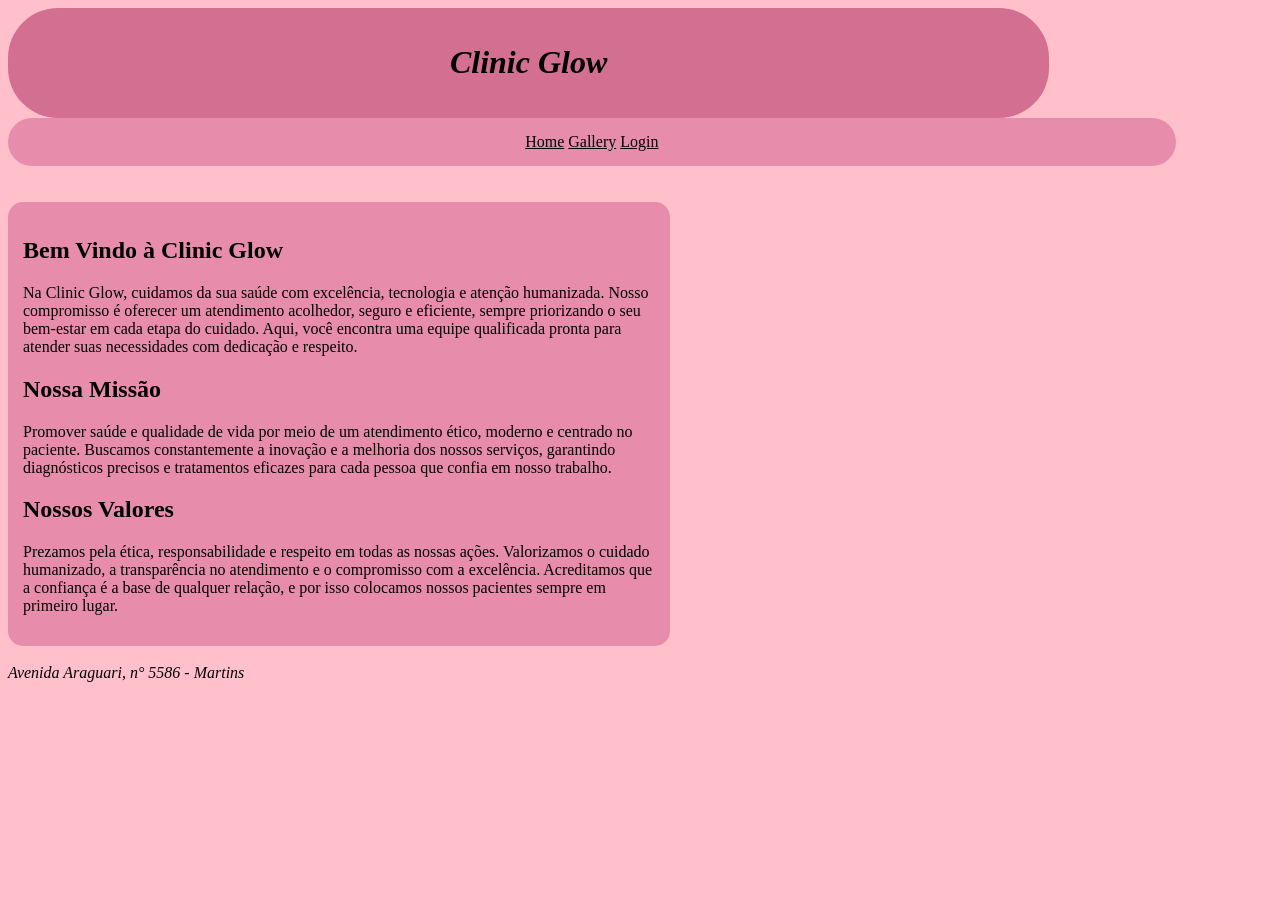
<file: css/index.html>
<!DOCTYPE html>
<html lang="pt-br">
<head>
    <meta charset="UTF-8">
    <meta name="viewport" content="width=device-width, initial-scale=1.0">
    <link rel="stylesheet" href="style.css">
    <title>Clínic Glow</title>
</head>
    <body>
        <header>
            <address>
                <b>
                    <h1>Clinic Glow</h1>
                </b>
            </address>
        </header>
    <nav>
        <a href="index.html">Home</a>
        <a href="galeria.html">Gallery</a>  
        <a href="cadastro.html">Login</a>
    </nav>
<br>
<br>
        <main>
            <h2>Bem Vindo à Clinic Glow</h2>
                <p>
                    Na Clinic Glow, cuidamos da sua saúde com excelência, tecnologia e atenção humanizada. Nosso compromisso é oferecer um atendimento acolhedor, seguro e eficiente, sempre priorizando o seu bem-estar em cada etapa do cuidado. Aqui, você encontra uma equipe qualificada pronta para atender suas necessidades com dedicação e respeito.
                </p>

            <h2>Nossa Missão</h2>
                <p>
                    Promover saúde e qualidade de vida por meio de um atendimento ético, moderno e centrado no paciente. Buscamos constantemente a inovação e a melhoria dos nossos serviços, garantindo diagnósticos precisos e tratamentos eficazes para cada pessoa que confia em nosso trabalho.
                </p>

            <h2>Nossos Valores</h2>
                <p>
                    Prezamos pela ética, responsabilidade e respeito em todas as nossas ações. Valorizamos o cuidado humanizado, a transparência no atendimento e o compromisso com a excelência. Acreditamos que a confiança é a base de qualquer relação, e por isso colocamos nossos pacientes sempre em primeiro lugar.
                </p>

            </main>
<br>
            <footer>
                <address>
                    Avenida Araguari, n° 5586 - Martins
                </address>
            </footer>
    </body>
</html>
</file>
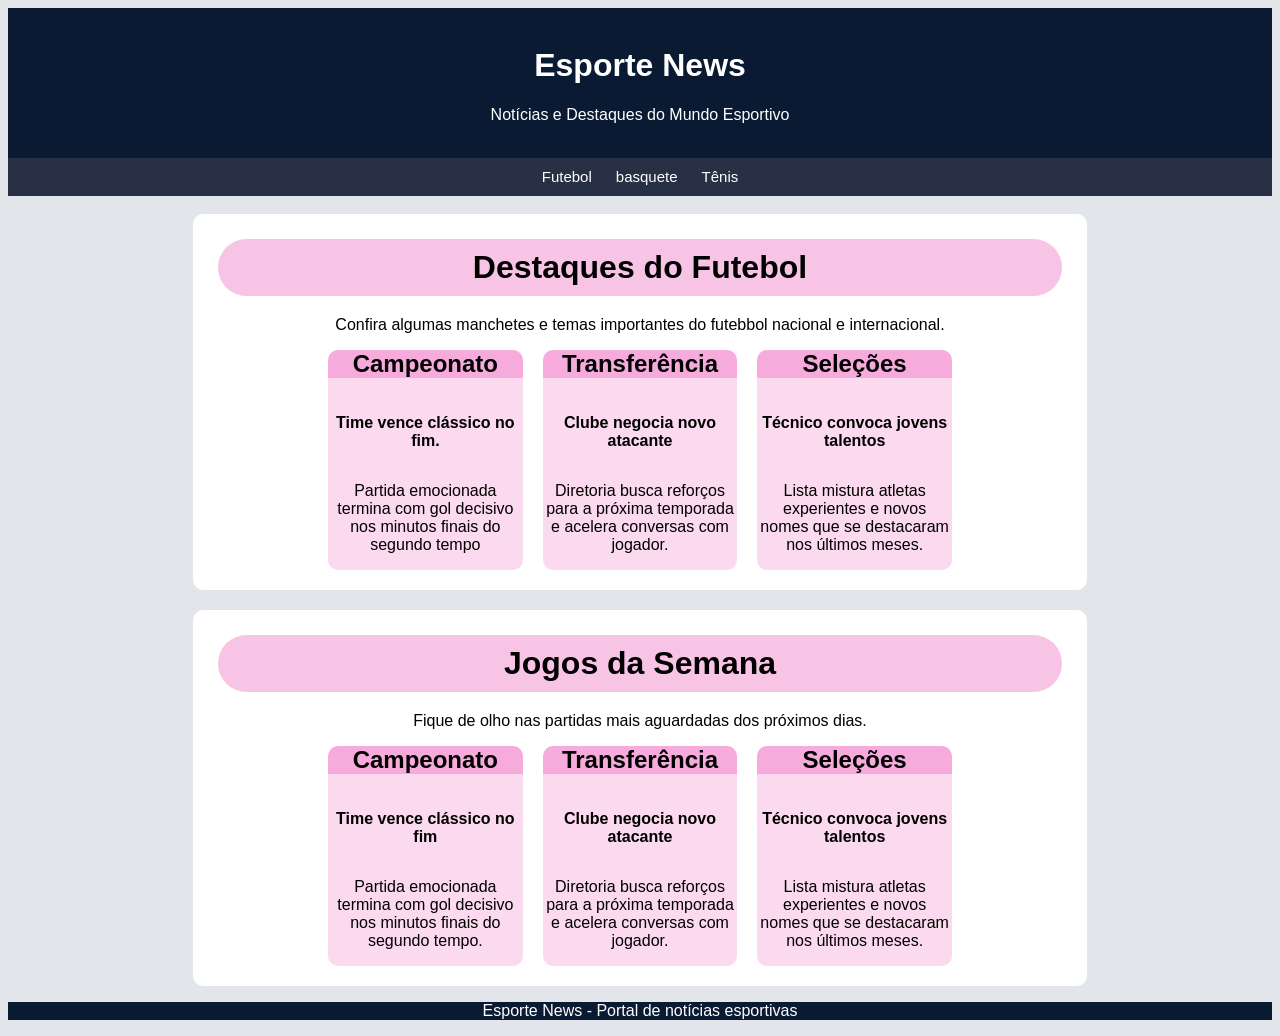
<file: css_div_dentro_de_div/index.html>
<!DOCTYPE html>
<html lang="en">
<head>
    <meta charset="UTF-8">
    <meta name="viewport" content="width=device-width, initial-scale=1.0">
    <link rel="stylesheet" href="style.css">
    <title>Document</title>
</head>
    <body>
        <header>
            <br>
                <h1>Esporte News</h1>
                <p>Notícias e Destaques do Mundo Esportivo</p>
            <br>
        </header>
    
        <nav>
            <li><a href="futebol.html">Futebol</a></li> 
            <li><a href="basquete.html">basquete</a></li>
            <li><a href="tenis.html">Tênis</a></li>
        </nav>
    <br>
        <main>

            <div class="first_box">

                <div class="first_box_title">
                    <h1>Destaques do Futebol</h1>
                    <p>Confira algumas manchetes e temas importantes do futebbol nacional e internacional.</p>
                </div>
                    
                    <div class="all_boxes">

                        <div class="box">
                            <h2>Campeonato</h2>
                            <b><p>Time vence clássico no fim.</p></b>
                            <p>Partida emocionada termina com gol decisivo nos minutos finais do segundo tempo</p>
                        </div>

                        <div class="box">
                            <h2>Transferência</h2>
                            <b><p>Clube negocia novo atacante</p></b>
                            <p>Diretoria busca reforços para a próxima temporada e acelera conversas com jogador.</p>
                        </div>

                        <div class="box">
                            <h2>Seleções</h2>
                            <b><p>Técnico convoca jovens talentos</p></b>
                            <p>Lista mistura atletas experientes e novos nomes que se destacaram nos últimos meses.</p>
                        </div>

                    </div>
                    
                </div>

                    <div class="first_box">

                        <div class="first_box_title">
                            <h1>Jogos da Semana</h1>
                            <p>Fique de olho nas partidas mais aguardadas dos próximos dias.</p>
                        </div>

                        <div class="all_boxes">

                            <div class="box">
                                <h2>Campeonato</h2>
                                <b><p>Time vence clássico no fim</p></b>
                                <p>Partida emocionada termina com gol decisivo nos minutos finais do segundo tempo.</p>
                            </div>


                            <div class="box">
                                <h2>Transferência</h2>
                                <b><p>Clube negocia novo atacante</p></b>
                                <p>Diretoria busca reforços para a próxima temporada e acelera conversas com jogador.</p>
                            </div>


                            <div class="box">
                                <h2>Seleções</h2>
                                <b><p>Técnico convoca jovens talentos </p></b>
                                <p>Lista mistura atletas experientes e novos nomes que se destacaram nos últimos meses.</p>
                            </div>

                        </div>
            
                    </div>

                </main>

            <footer>

                <p>Esporte News - Portal de notícias esportivas</p>

            </footer>
    </body>
</html>
</file>
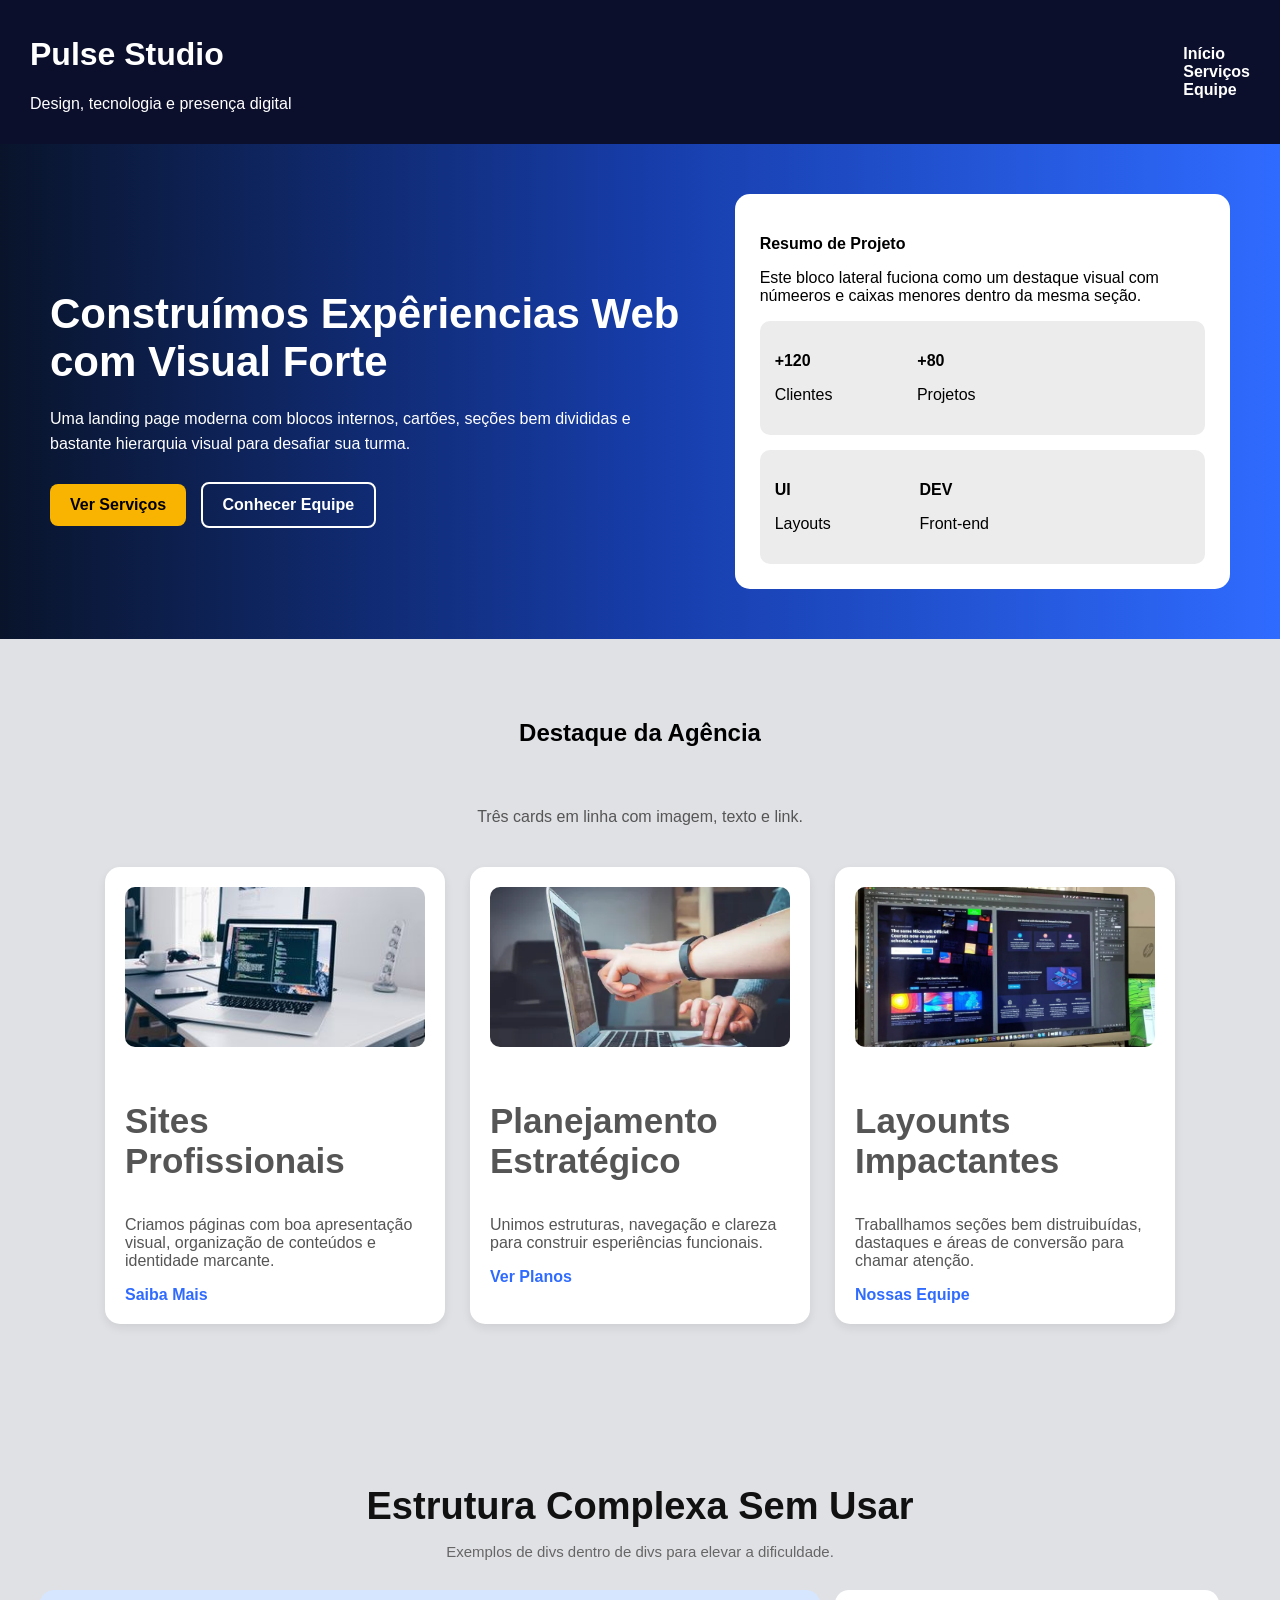
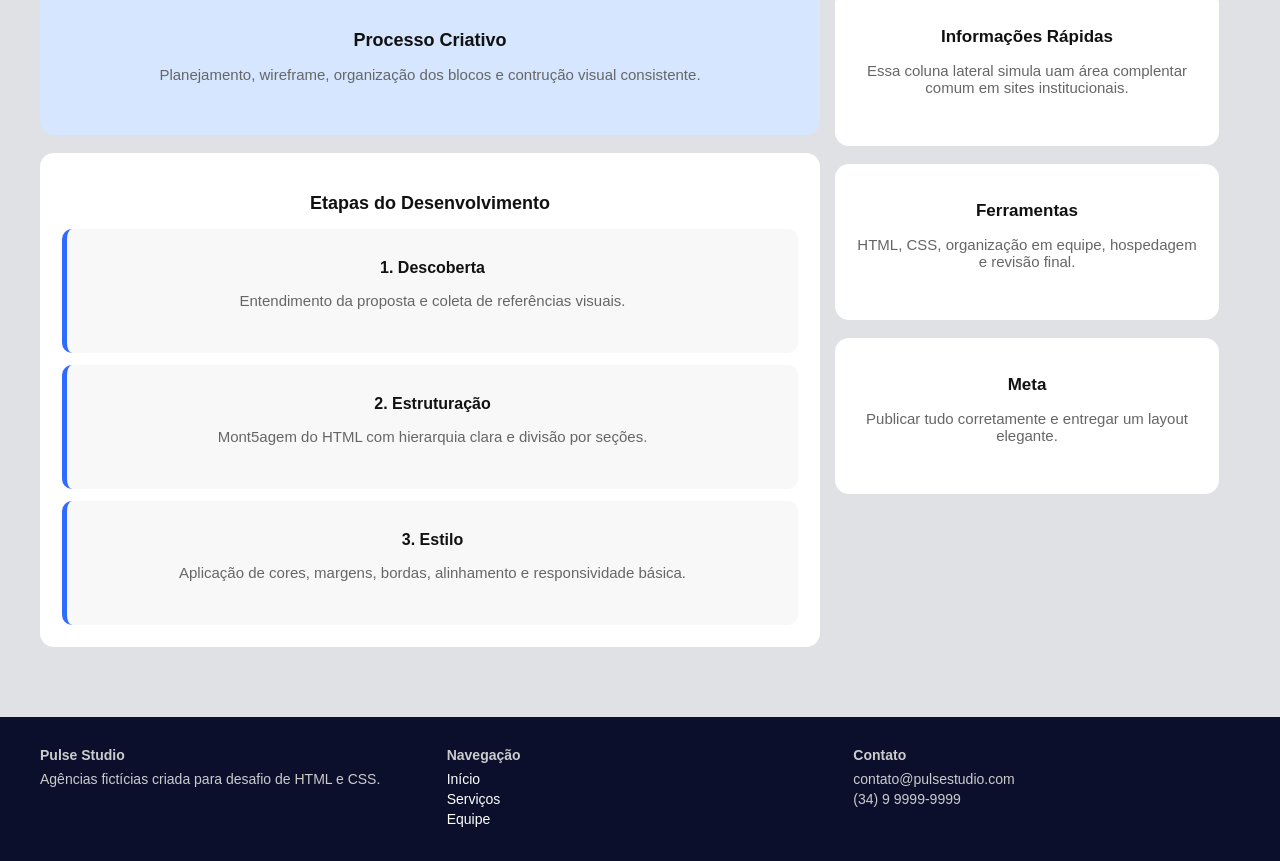
<file: estruturação_de_divs/index.html>
<!DOCTYPE html>

<html lang="pt-br">

<head>

    <meta charset="UTF-8">

    <meta name="viewport" content="width=device-width, initial-scale=1.0">

    <link rel="stylesheet" href="style.css">

    <title>estruturação_de_divs</title>

    

</head>

<body>

    <header>

        <div class="logo">

            <h1>Pulse Studio</h1>

            <p>Design, tecnologia e presença digital</p>

        </div>

            <nav>

                <a href="index.html">Início</a>

                <a href="servicos.html">Serviços</a>

                <a href="equipe.html">Equipe</a>

            </nav>

    </header>

    <main>

        <div class="blue">

            <div class="left_box">

                <h2>Construímos Expêriencias Web com Visual Forte</h2>

                <p>Uma landing page moderna com blocos internos, cartões, seções bem divididas e bastante hierarquia visual para desafiar sua turma.</p>

                <a href="#">Ver Serviços</a>

                <a href="#">Conhecer Equipe</a>

            </div>

            <div class="right_box">

                <b><p>Resumo de Projeto</p></b>

                <p>Este bloco lateral fuciona como um destaque visual com númeeros e caixas menores dentro da mesma seção.</p>

                    <div class="box_1">

                        <b><p>+120&nbsp;&nbsp;&nbsp;&nbsp;&nbsp;&nbsp;&nbsp;&nbsp;&nbsp;&nbsp;&nbsp;&nbsp;&nbsp;&nbsp;&nbsp;&nbsp;&nbsp;&nbsp;&nbsp;&nbsp;&nbsp;&nbsp;&nbsp;&nbsp;+80</p></b>

                        <p>Clientes&nbsp;&nbsp;&nbsp;&nbsp;&nbsp;&nbsp;&nbsp;&nbsp;&nbsp;&nbsp;&nbsp;&nbsp;&nbsp;&nbsp;&nbsp;&nbsp;&nbsp;&nbsp;&nbsp;Projetos</p>

                    </div>

                    <div class="box_1">

                        <b><p>UI&nbsp;&nbsp;&nbsp;&nbsp;&nbsp;&nbsp;&nbsp;&nbsp;&nbsp;&nbsp;&nbsp;&nbsp;&nbsp;&nbsp;&nbsp;&nbsp;&nbsp;&nbsp;&nbsp;&nbsp;&nbsp;&nbsp;&nbsp;&nbsp;&nbsp;&nbsp;&nbsp;&nbsp;&nbsp;DEV</p></b>

                        <p>Layouts&nbsp;&nbsp;&nbsp;&nbsp;&nbsp;&nbsp;&nbsp;&nbsp;&nbsp;&nbsp;&nbsp;&nbsp;&nbsp;&nbsp;&nbsp;&nbsp;&nbsp;&nbsp;&nbsp;&nbsp;Front-end</p>

                    </div>

            </div>

        </div>

        <div class="destaque_1">

            <h2>Destaque da Agência</h2>

            <p>Três cards em linha com imagem, texto e link.</p>

                <div class="box_2">

                    <img src="imagens/imagem_1.jpeg" alt="">

                    <b><p>Sites Profissionais</p></b>

                    <p>Criamos páginas com boa apresentação visual, organização de conteúdos e identidade marcante.</p>

                    <a href="#">Saiba Mais</a>

                </div>


                <div class="box_2">

                    <img src="imagens/imagem_2.webp" alt="">

                    <b><p>Planejamento Estratégico</p></b>

                    <p>Unimos estruturas, navegação e clareza para construir esperiências funcionais.</p>

                    <a href="#">Ver Planos</a>

                </div>
               

                <div class="box_2">

                    <img src="imagens/imagem_3.webp" alt="">

                    <b><p>Layounts Impactantes</p></b>

                    <p>Traballhamos seções bem distruibuídas, dastaques e áreas de conversão para chamar atenção.</p>

                    <a href="#">Nossas Equipe</a>

                </div>

        </div>


        <div class="estrutura">

            <h2>Estrutura Complexa Sem Usar</h2>

            <p>Exemplos de divs dentro de divs para elevar a dificuldade.</p>

                <div class="box_esquerda_e_direita">

                    <div class="box_esquerda">

                        <div class="blue_box">

                            <b><p>Processo Criativo</p></b>

                            <p>Planejamento, wireframe, organização dos blocos e contrução visual consistente.</p>

                        </div>


                        <div class="white_box">

                            <b><p>Etapas do Desenvolvimento</p></b>

                                <div class="box_3">

                                    <b><p>1. Descoberta</p></b>

                                    <p>Entendimento da proposta e coleta de referências visuais.</p>

                                </div> 
                    
                                
                                <div class="box_3">

                                    <b><p>2. Estruturação</p></b>

                                    <p>Mont5agem do HTML com hierarquia clara e divisão por seções.</p>

                                </div>


                                <div class="box_3">

                                    <b><p>3. Estilo</p></b>

                                    <p>Aplicação de cores, margens, bordas, alinhamento e responsividade básica.</p>

                                </div>

                        </div>

                    </div>


                        <div class="box_direita">

                            <div class="box_4">

                                <b><p>Informações Rápidas</p></b>

                                <p>Essa coluna lateral simula uam área complentar comum em sites institucionais.</p>

                            </div>


                            <div class="box_4">

                                <b><p>Ferramentas</p></b>

                                <p>HTML, CSS, organização em equipe, hospedagem e revisão final.</p>

                            </div>


                            <div class="box_4">

                                <b><p>Meta</p></b>

                                <p>Publicar tudo corretamente e entregar um layout elegante.</p>

                        </div>

                </div>

            </div>

        </div>

    </main>

        <footer>

            <div class="final">

                <div>

                    <b><p>Pulse Studio</p></b>

                    <p>Agências fictícias criada para desafio de HTML e CSS.</p>

                </div>

                <div>

                    <b><p>Navegação</p></b>

                    <a href="index.html">Início</a>

                    <a href="servicos.html">Serviços</a>

                    <a href="equipe.html">Equipe</a>

                </div>

                <div>

                    <b><p>Contato</p></b>

                    <p>contato@pulsestudio.com</p>

                    <p>(34) 9 9999-9999</p>

                </div>
            
            </div>

        </footer>

    </body>

</html>
</file>
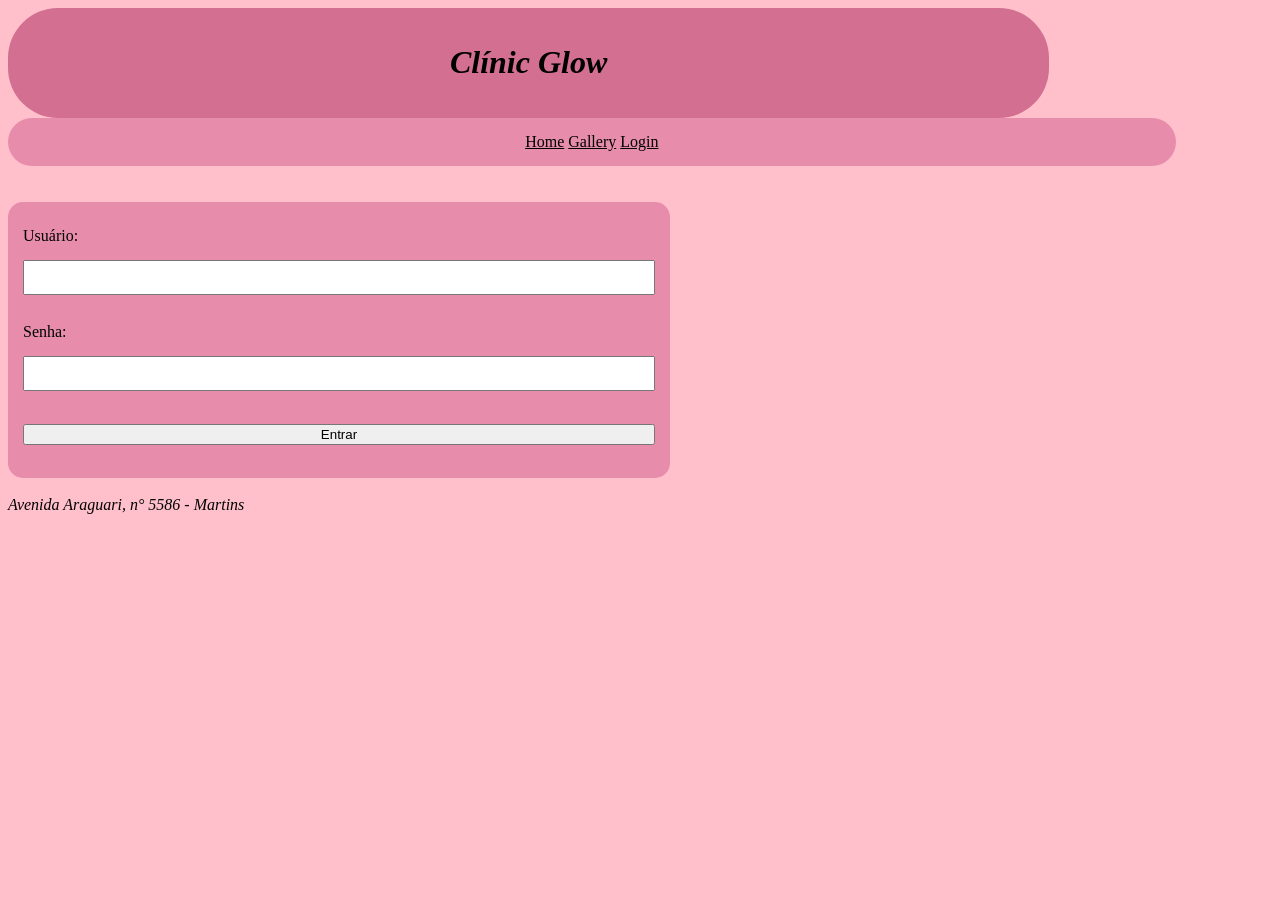
<file: css/cadastro.html>
<!DOCTYPE html>
<html lang="en">
<head>
    <meta charset="UTF-8">
    <meta name="viewport" content="width=device-width, initial-scale=1.0">
    <link rel="stylesheet" href="style.css">
    <title>Clínic Glow</title>
</head>
<body>
    <header>
        <address>
            <b>
                <h1>Clínic Glow</h1>
            </b>
        </address>
        </header>

        <nav>
            <a href="index.html">Home</a>
            <a href="galeria.html">Gallery</a>  
            <a href="cadastro.html">Login</a>
        </nav>
<br>
<br>
    <main>
        <label>Usuário:</label>
            <input type="text" nome="nome">
<br>
        <label>Senha:</label>
            <input type="text" nome="senha">
<br>
        <button type="submit">
            <span class="material-icons">Entrar</span>
        </button>
<br>        
    </main>
<br>
    <footer>
        <address>
            Avenida Araguari, n° 5586 - Martins
        </address>
    </footer>

</body>
</html>
</file>
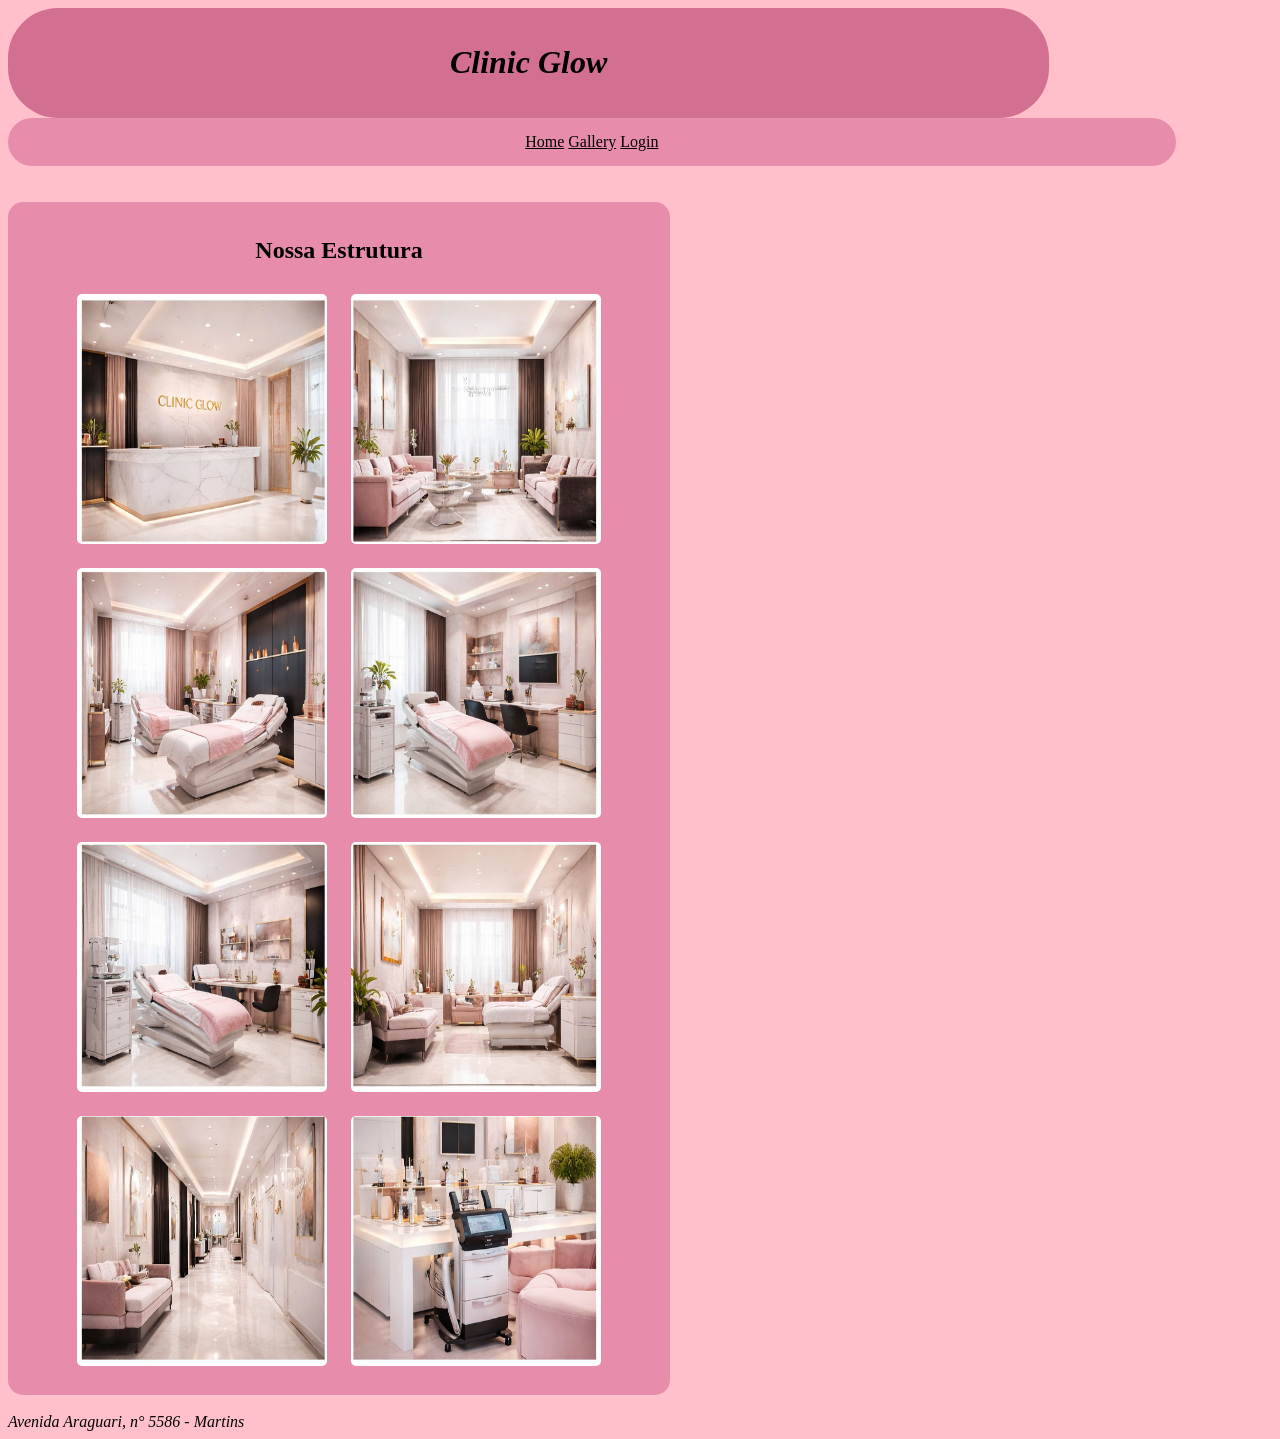
<file: css/galeria.html>
<!DOCTYPE html>
<html lang="en">
<head>
    <meta charset="UTF-8">
    <meta name="viewport" content="width=device-width, initial-scale=1.0">
    <link rel="stylesheet" href="style.css">
    <title>Clínic Glow</title>
<body>
    <header>
        <address>
            <b>
                <h1>Clinic Glow</h1>
            </b>
        </address>
    </header>

        <nav>
            <a href="index.html">Home</a>
            <a href="galeria.html">Gallery</a>  
            <a href="cadastro.html">Login</a>
        </nav>
<br>
<br>
    <main class="main-galeria"> 
        <h2>Nossa Estrutura</h2>
            <img src="imagens/clinic_glow_0_0.png" alt="Estrutura 1">
            <img src="imagens/clinic_glow_0_1.png" alt="Estrutura 2">
            <img src="imagens/clinic_glow_1_0.png" alt="Estrutura 3">
            <img src="imagens/clinic_glow_1_1.png" alt="Estrutura 4">
            <img src="imagens/clinic_glow_2_0.png" alt="Estrutura 5">
            <img src="imagens/clinic_glow_2_1.png" alt="Estrutura 6">
            <img src="imagens/clinic_glow_3_0.png" alt="Estrutura 7">
            <img src="imagens/clinic_glow_3_1.png" alt="Estrutura 8">
    </main>
<br>
    <footer>
        <address>
            Avenida Araguari, n° 5586 - Martins
        </address>
    </footer>

</body>
</html>
</file>
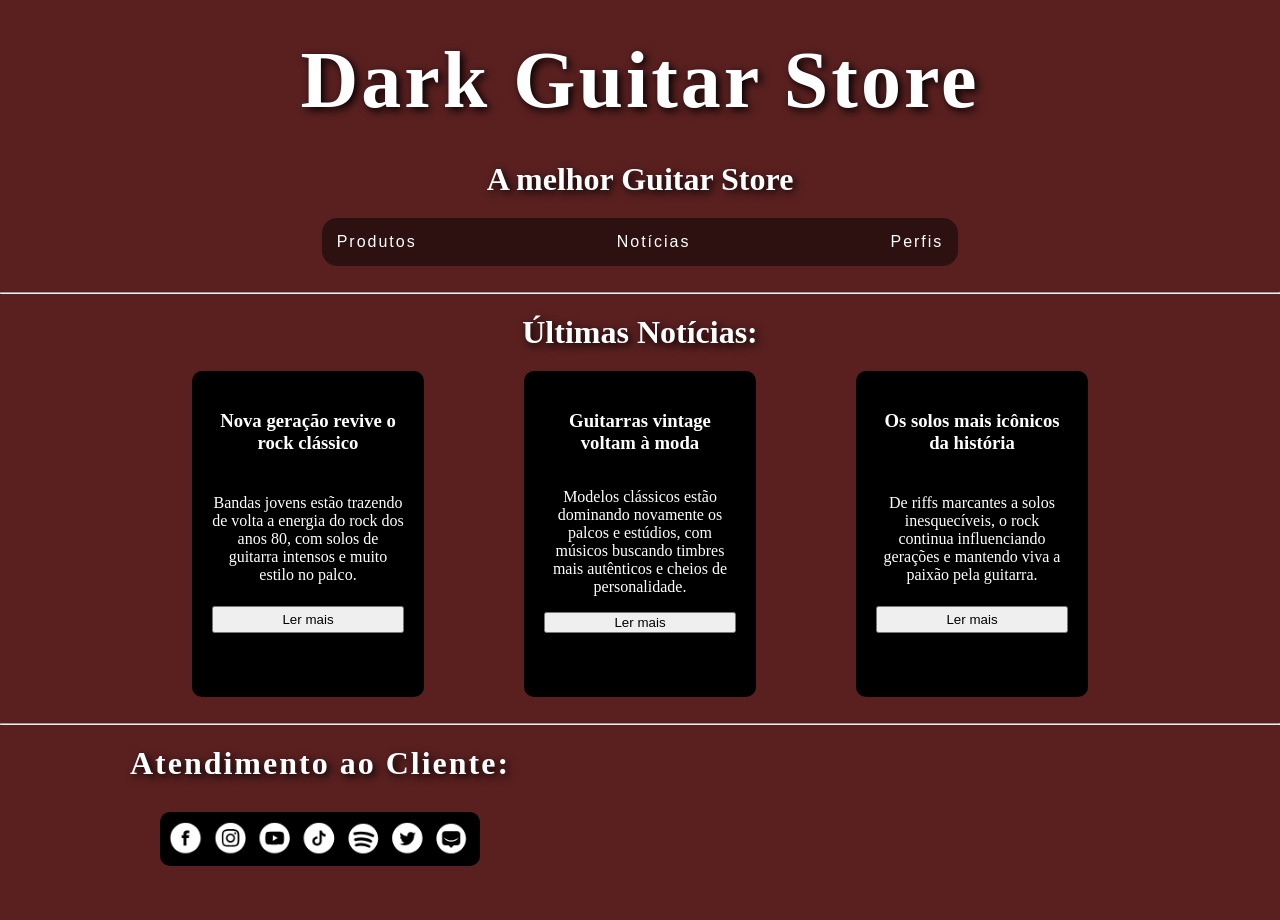
<file: css_divs_e_cards/noticias.html>
<!DOCTYPE html>
<html lang="pt-br">
<head>
    <meta charset="UTF-8">
    <meta name="viewport" content="width=device-width, initial-scale=1.0">
    <link rel="stylesheet" href="style.css">
    <title>css_div_e_cards</title>
</head>
<body>
    <h1>Dark Guitar Store</h1>
        <b><p class="fonte-diferente">A melhor Guitar Store</p></b>
            <nav>
                <a href="index.html">Produtos</a>
                <a href="noticias.html">Notícias</a>
                <a href="perfis.html">Perfis</a>
            </nav>
        <br>
    <hr>

    <b>
        <p class="fonte-diferente">Últimas Notícias:</p>
    </b>

    <main>
            <div class="card">
                <h3>Nova geração revive o rock clássico</h3>
                <p>Bandas jovens estão trazendo de volta a energia do rock dos anos 80, com solos de guitarra intensos e muito estilo no palco.</p>
                <button>Ler mais</button>
            </div>
            <br>

            <div class="card">
                <h3>Guitarras vintage voltam à moda</h3>
                <p>Modelos clássicos estão dominando novamente os palcos e estúdios, com músicos buscando timbres mais autênticos e cheios de personalidade.</p>
                <button>Ler mais</button>
            </div>
            <br>

            <div class="card">
                <h3>Os solos mais icônicos da história</h3>
                <p>De riffs marcantes a solos inesquecíveis, o rock continua influenciando gerações e mantendo viva a paixão pela guitarra.</p>
                <button>Ler mais</button>
            </div>
    </main>
    <br>
        <hr>
            <footer>
                <h2>
                    <b>
                        Atendimento ao Cliente:
                    </b>
                </h2>
            <img src="imagens/Captura de tela 2026-03-18 161147.png">
        </footer>
    </body>
</html>
</file>
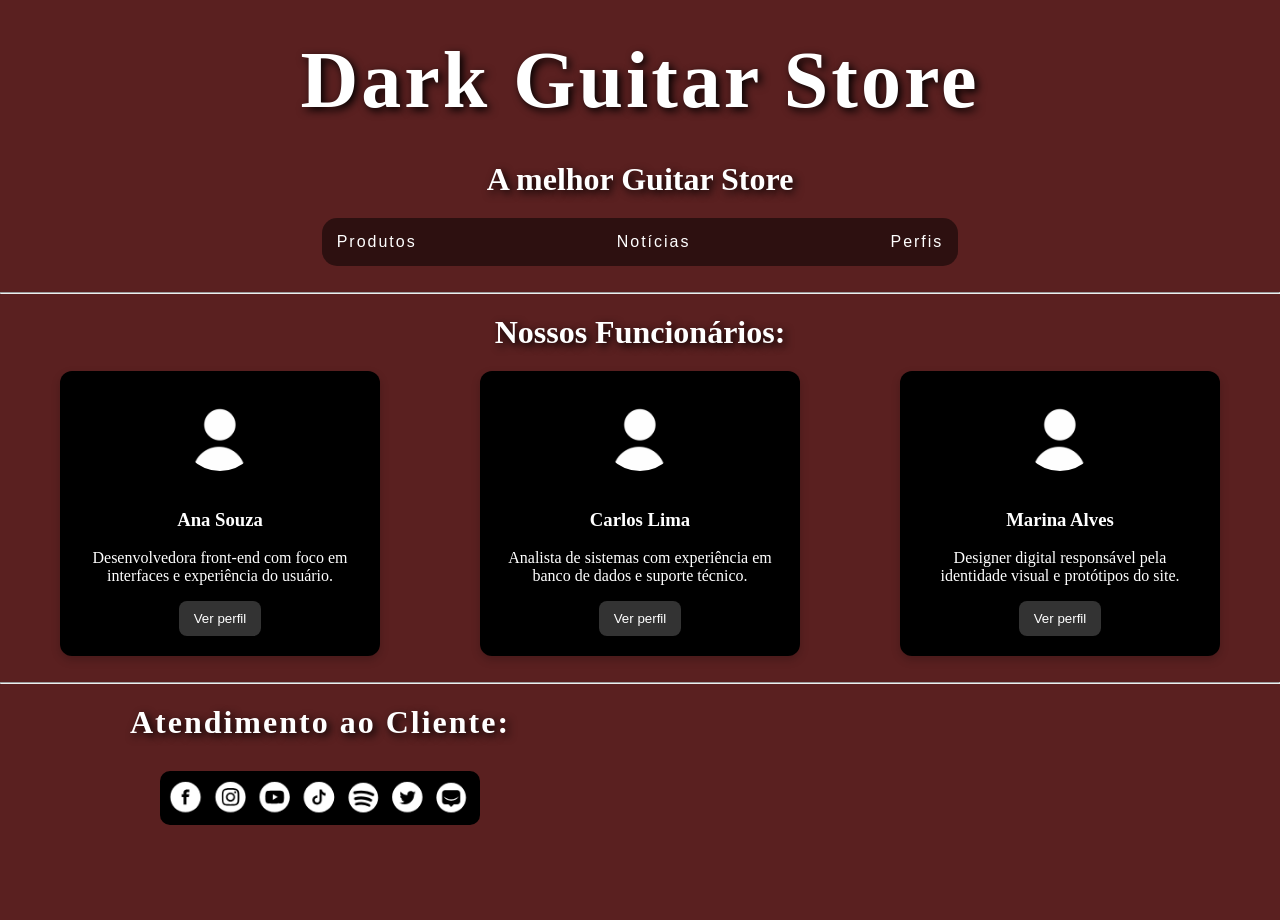
<file: css_divs_e_cards/perfis.html>
<!DOCTYPE html>
<html lang="pt-br">
<head>
    <meta charset="UTF-8">
    <meta name="viewport" content="width=device-width, initial-scale=1.0">
    <link rel="stylesheet" href="style.css">
    <title>css_div_e_cards</title>
</head>
<body>
    <h1>Dark Guitar Store</h1>
        <b><p class="fonte-diferente">A melhor Guitar Store</p></b>
            <nav>
                <a href="index.html">Produtos</a>
                <a href="noticias.html">Notícias</a>
                <a href="perfis.html">Perfis</a>
            </nav>
        <br>
    <hr>
   
     <b>
        <p class="fonte-diferente">Nossos Funcionários:</p>
    </b>

    <div class="container-equipe">

        <div class="cartao-perfil">
            <img src="imagens/perfilzin.bunitin.jpg" alt="">
            <h3>Ana Souza</h3>
            <p>Desenvolvedora front-end com foco em interfaces e experiência do usuário.</p>
            <button>Ver perfil</button>
        </div>

        <div class="cartao-perfil">
            <img src="imagens/perfilzin.bunitin.jpg" alt="">
            <h3>Carlos Lima</h3>
            <p>Analista de sistemas com experiência em banco de dados e suporte técnico.</p>
            <button>Ver perfil</button>
        </div>

        <div class="cartao-perfil">
            <img src="imagens/perfilzin.bunitin.jpg" alt="">
            <h3>Marina Alves</h3>
            <p>Designer digital responsável pela identidade visual e protótipos do site.</p>
            <button>Ver perfil</button>
        </div>

    </div>
<br>
<hr>
    <footer>
        <h2>
            <b>
                Atendimento ao Cliente:
            </b>
        </h2>
        <img src="imagens/Captura de tela 2026-03-18 161147.png">
    </footer>
</body>
</html>
</file>
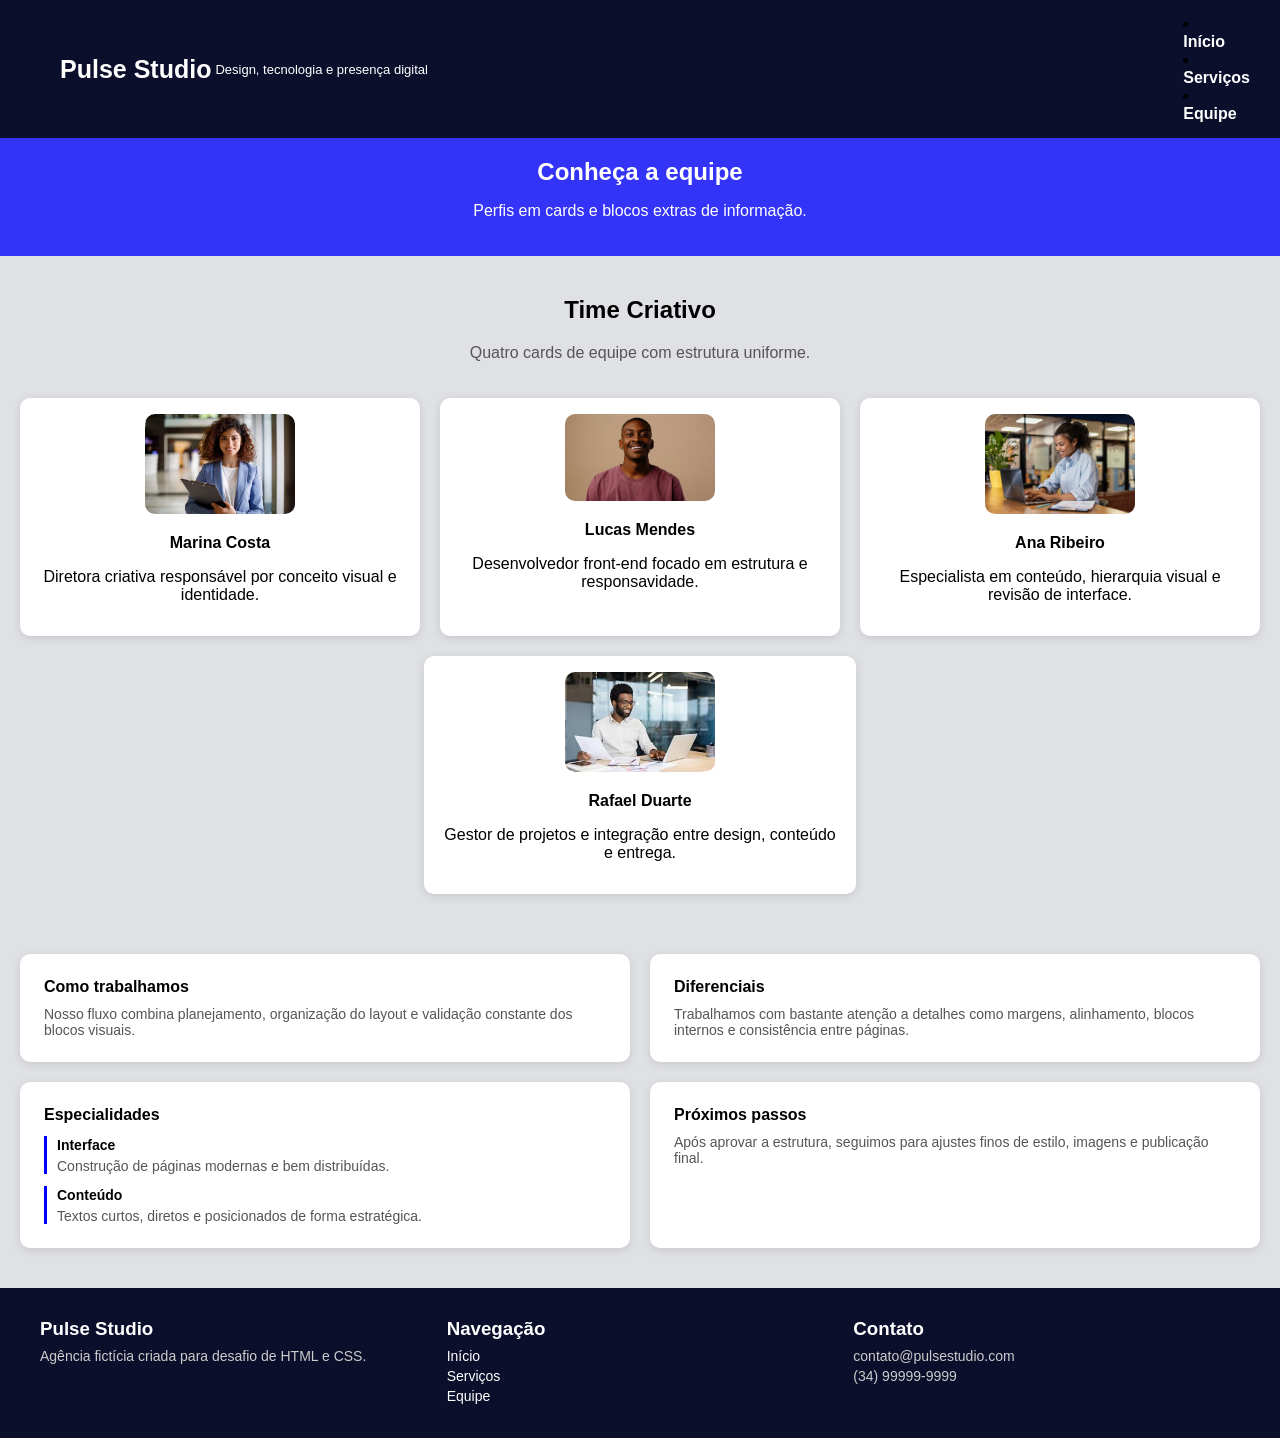
<file: estruturação_de_divs/equipe.html>
<!DOCTYPE html>
<html lang="pt-br">
<head>
    <meta charset="UTF-8">
    <link rel="stylesheet" href="style.css">
    <meta name="viewport" content="width=device-width, initial-scale=1.0">
    <title>Equipe</title>
</head>
<body>
    <div class="topo">
        <header>
            <h1>Pulse Studio</h1>
            <p>Design, tecnologia e presença digital</p>
        </header>
        <nav>
            <li><a href="index.html">Início</a></li>
            <li><a href="servicos.html">Serviços</a></li>
            <li><a href="equipe.html">Equipe</a></li>
        </nav>
    </div>

    <main>
        <div class="destaque">
            <div class="servicos">
                <h2>Conheça a equipe</h2>
                <p>Perfis em cards e blocos extras de informação.</p>
            </div>
        </div>

        <div class="Time">
            
            <div class="Criativo">
                <h2>Time Criativo</h2>
                <p>Quatro cards de equipe com estrutura uniforme.</p>
            </div>

            <div class="pessoas">
                <img src="imagens/pessoa1.jpg" width="150">
                <b><p>Marina Costa</p></b>
                <p>Diretora criativa responsável por conceito visual e identidade.</p>
            </div>

            <div class="pessoas">
                <img src="imagens/pessoa2.jpg" width="150">
                <b><p>Lucas Mendes</p></b>
                <p>Desenvolvedor front-end focado em estrutura e responsavidade.</p>
            </div>

            <div class="pessoas">
                <img src="imagens/pessoa3.avif" width="150">
                <b><p>Ana Ribeiro</p></b>
                <p>Especialista em conteúdo, hierarquia visual e revisão de interface.</p>
            </div>

            <div class="pessoas">
                <img src="imagens/pessoa4.jpg" width="150">
                <b><p>Rafael Duarte</p></b>
                <p>Gestor de projetos e integração entre design, conteúdo e entrega.</p>
            </div>

        </div>

    <div class="prestados">
        <div class="bloco-info">
            <h3>Como trabalhamos</h3>
            <p>Nosso fluxo combina planejamento, organização do layout e validação constante dos blocos visuais.</p>
        </div>

        <div class="bloco-info">
            <h3>Diferenciais</h3>
            <p>Trabalhamos com bastante atenção a detalhes como margens, alinhamento, blocos internos e consistência entre páginas.</p>
        </div>

        <div class="bloco-info">
            <h3>Especialidades</h3>
        <div class="especialidade-item">
            <b>Interface</b>
            <p>Construção de páginas modernas e bem distribuídas.</p>
        </div>
        
        <div class="especialidade-item">
            <b>Conteúdo</b>
            <p>Textos curtos, diretos e posicionados de forma estratégica.</p>
        </div>
    </div>

    <div class="bloco-info">
        <h3>Próximos passos</h3>
        <p>Após aprovar a estrutura, seguimos para ajustes finos de estilo, imagens e publicação final.</p>
    </div>
        </div>

        </div>

    <footer>
        <div class="final">
            <div>
                <h3>Pulse Studio</h3>
                <p>Agência fictícia criada para desafio de HTML e CSS.</p>
            </div>
            <div>
                <h3>Navegação</h3>
                <a href="index.html">Início</a>
                <a href="servicos.html">Serviços</a>
                <a href="equipe.html">Equipe</a>
            </div>
            <div>
                <h3>Contato</h3>
                <p>contato@pulsestudio.com</p>
                <p>(34) 99999-9999</p>
            </div>
        </div>
    </footer>
</body>
</html>
</file>
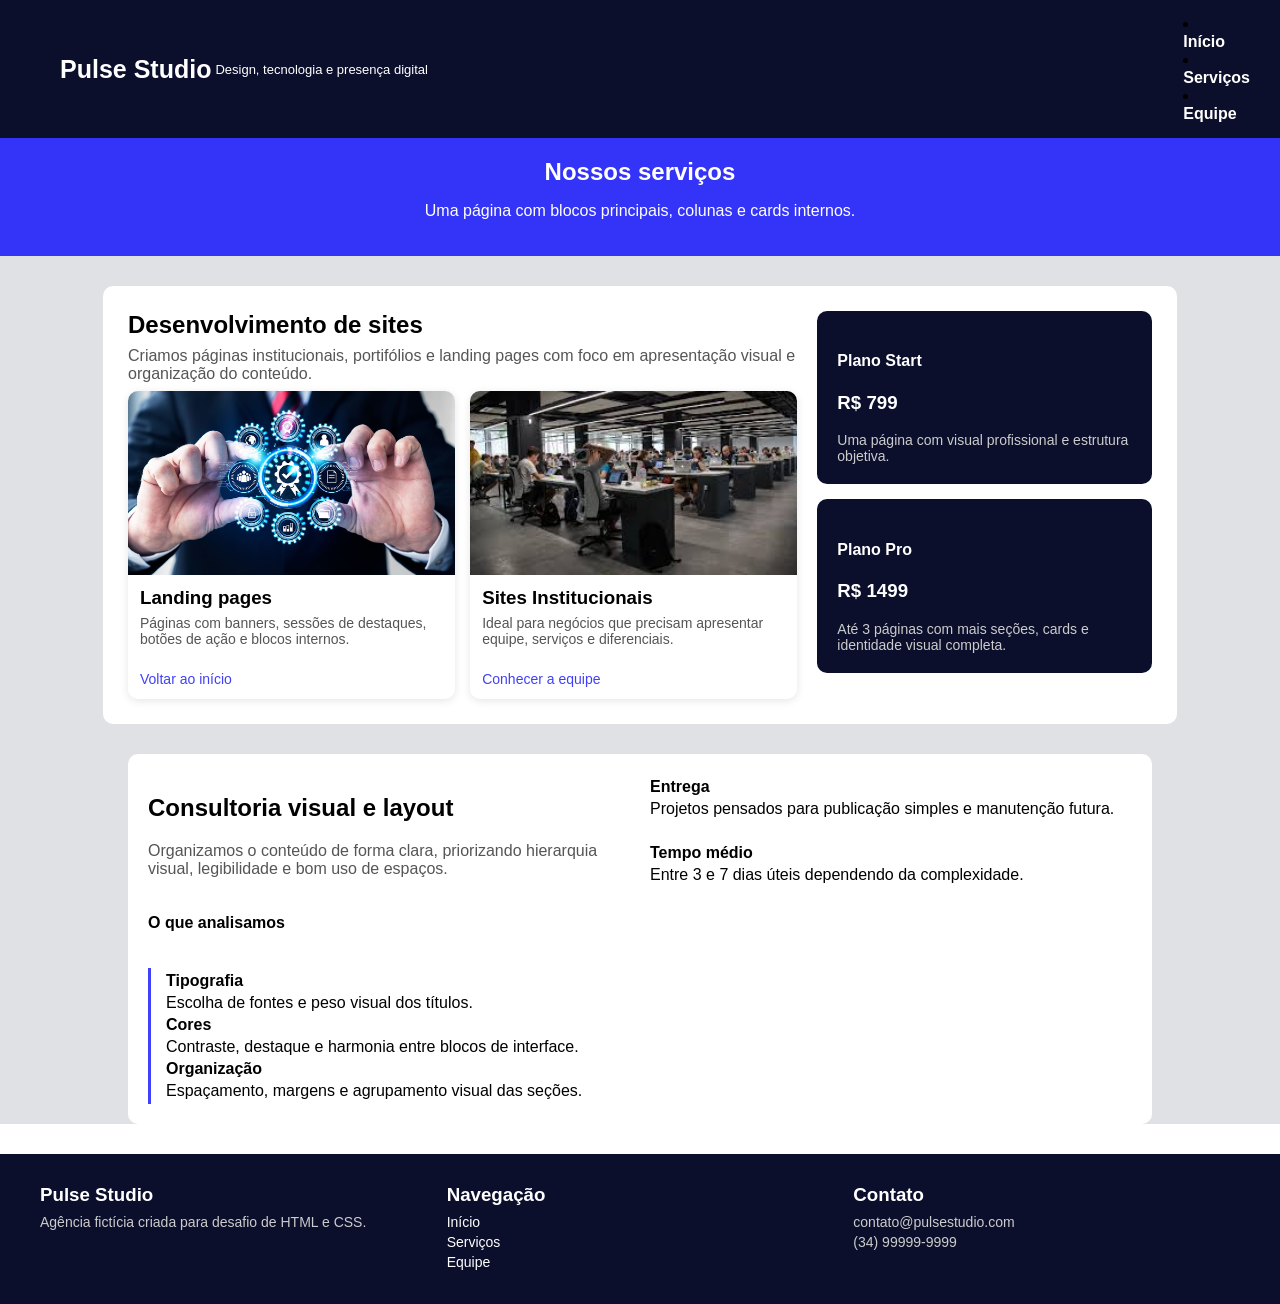
<file: estruturação_de_divs/servicos.html>
<!DOCTYPE html>
<html lang="pt-br">
<head>
    <meta charset="UTF-8">
    <link rel="stylesheet" href="style.css">
    <meta name="viewport" content="width=device-width, initial-scale=1.0">
    <title>Serviços</title>
</head>
<body>
    <div class="topo">
        <header>
            <h1>Pulse Studio</h1>
            <p>Design, tecnologia e presença digital</p>
        </header>
        <nav>
            <li><a href="index.html">Início</a></li>
            <li><a href="servicos.html">Serviços</a></li>
            <li><a href="equipe.html">Equipe</a></li>
        </nav>
    </div>

    <main>
        <div class="destaque">
            <div class="servicos">
                <h2>Nossos serviços</h2>
                <p>Uma página com blocos principais, colunas e cards internos.</p>
            </div>
        </div>

        <!-- Card principal - Desenvolvimento e cards-->
        <div class="cards">
            <div class="card-geral">
                <h2>Desenvolvimento de sites</h2>
                <p>Criamos páginas institucionais, portifólios e landing pages com foco em
                    apresentação visual e organização do conteúdo.
                </p>

                <div class="card-interno">
                    <div class="card1">
                        <img src="imagens/sistema.jpg">
                        <h3>Landing pages</h3>
                        <p>Páginas com banners, sessões de destaques, botões de ação
                            e blocos internos.</p>
                        <a href="index.html">Voltar ao início</a>
                    </div>

                    <div class="card1">
                        <img src="imagens/pcs.jpg">
                        <h3>Sites Institucionais</h3>
                        <p>Ideal para negócios que precisam apresentar equipe,
                            serviços e diferenciais.</p>
                        <a href="equipe.html">Conhecer a equipe</a>
                    </div>
                </div>
            </div>

            <!-- Planos -->
            <div class="card2">
                <div class="card3">
                    <h4>Plano Start</h4>
                    <h3>R$ 799</h3>
                    <p>Uma página com visual profissional e estrutura objetiva.</p>
                </div>

                <div class="card3">
                    <h4>Plano Pro</h4>
                    <h3>R$ 1499</h3>
                    <p>Até 3 páginas com mais seções, cards e identidade visual completa.</p>
                </div>
            </div>
        </div>

        <!-- Consultoria -->
        <div class="cards-gerais">
            <div class="card4">
                <h2>Consultoria visual e layout</h2>
                <p>Organizamos o conteúdo de forma clara, priorizando hierarquia visual, legibilidade
                    e bom uso de espaços.
                </p>
            </div>

            <div class="infos">
                <b><p>Entrega</p></b>
                <p>Projetos pensados para publicação simples e manutenção futura.</p>
                <br>
                <b><p>Tempo médio</p></b>
                <p>Entre 3 e 7 dias úteis dependendo da complexidade.</p>
            </div>

            <div class="card5">
                <b><p>O que analisamos</p></b>
            </div>

            <div class="card6">
                <b><p>Tipografia</p></b>
                <p>Escolha de fontes e peso visual dos títulos.</p>
                <b><p>Cores</p></b>
                <p>Contraste, destaque e harmonia entre blocos de interface.</p>
                <b><p>Organização</p></b>
                <p>Espaçamento, margens e agrupamento visual das seções.</p>
            </div>
        </div>
    </main>

    <footer>
        <div class="final">
            <div>
                <h3>Pulse Studio</h3>
                <p>Agência fictícia criada para desafio de HTML e CSS.</p>
            </div>
            <div>
                <h3>Navegação</h3>
                <a href="index.html">Início</a>
                <a href="servicos.html">Serviços</a>
                <a href="equipe.html">Equipe</a>
            </div>
            <div>
                <h3>Contato</h3>
                <p>contato@pulsestudio.com</p>
                <p>(34) 99999-9999</p>
            </div>
        </div>
    </footer>

</body>
</html>
</file>
<file: css/style.css>
body{
    background-color: pink;
}

header{
    justify-self: center;
    text-align: center;
    background-color: rgb(211, 111, 144);
    border-radius: 50px;
    width: 80%;
    padding: 15px;
}

nav{
    justify-self: center;
    text-align: center;
    background-color:rgb(231, 141, 171);
    border-radius: 30px;
    width: 90%;
    padding: 15px;
}

main{
    background-color:rgb(231, 141, 171);
    border-radius: 15px;
    padding: 15px;
    width: 50%;
    justify-self: center;
}


a{
    color: black;
    
}

img{
    width: 250px;
    height: 250px;
    border-radius: 15px;
    padding: 10px;
}

.main-galeria{
    text-align: center;
}

label{
    display: block;
    margin-bottom: 5px;
    margin-top: 10px;
}

input{
    width: 100%;
    margin-top: 15px;
    padding: 8px;
    box-sizing: border-box;
    display: flex;
    align-items: center;
    justify-content: center;
    gap: 5px;
    cursor: pointer;
}

button{
    width: 100%;
    margin-top: 15px;
    padding: 8 px;
    box-sizing: border-box;
    display: flex;
    align-items: center;
    justify-content: center;
    gap: 5px;
    cursor: pointer;
}

footer{
    justify-self: center;
}
</file>
<file: css_div_dentro_de_div/style.css>
body{
    background-color: #e2e6eb;
    font-family: Arial, sans-serif;
}

header, footer{
    background-color: #0b1a33;
    color: white;
    text-align: center;
}

nav{
    background-color: #273044;
    gap: 24px;
    list-style: none;
    justify-content: center;
    display: flex;
    padding: 10px;
}

nav li a{
    color: white;
    text-decoration: none;
    font-size: 15px;
}

main{
    display: flex;
    flex-direction: column;
    align-items: center;
    gap: 20px;
}

.first_box{
    background-color: white;
    padding: 5px;
    border-radius: 10px;
    width: 70%;
    padding-bottom: 20px;
}

.first_box_title h1{
    text-align: center;
    background-color: rgba(234, 82, 181, 0.341);
    border-radius: 50px;
    padding: 10px;
    margin: 20px;
}

.first_box_title p{
    text-align: center;
}

.box{
    display: flex;
    flex-direction: column;
    background-color: rgba(234, 82, 181, 0.215);;
    border-radius: 10px;
    text-align: center;
    width: 22%;
    border: 1px 1px black;
}

.box h2{
    background-color: rgba(234, 82, 181, 0.341);
    margin-top: 0;
    border-radius: 10px 10px 0px 0px;

}

.box p b{
    text-align: center;
    color: black;
}

.box p{
    color: black;
}

.second_box{
    background-color: white;
}

.all_boxes{
    display: flex;
    gap: 20px;
    justify-content: center;
}
</file>
<file: estruturação_de_divs/style.css>
.topo {
    display: flex;
    justify-content: space-between; /*=distribui os itens filhos uniformemente=*/
    align-items: center;
    background-color: rgb(12, 15, 44);
    padding: 15px 30px;
}

.topo h1{
    color: white;
    font-size: 25px;
    margin: 0;
}

.topo p{
    color: white;
    font-size: 13px;
    margin: 4px;
}


body{
   font-family: 'Space Grotesk', sans-serif;
   margin: 0%;
}

header{
    background-color: rgb(12, 15, 44);
    color: rgb(255, 255, 255);
    justify-content: space-between;
    align-items: center;
    padding: 15px 30px;
    display:flex;
}

nav a{
    color: rgb(255, 255, 255);
    text-decoration: none;
    font-weight: bold;
    display: flex;
    gap: 50px;
}

main{
    background-color:  rgb(224, 225, 229);
}


.blue{
    background: linear-gradient(to right, #09142b, #163ca8, #2f6bff);
    color:white;
    display:flex;
    justify-content:space-between;
    align-items:center;
    padding:50px;
    gap:40px;
}

.left_box{
    width:55%;
}

.left_box h2{
    font-size:42px;
    margin-bottom:20px;
}

.left_box p{
    margin-bottom:25px;
    line-height:1.6;
}

.left_box a{
    display:inline-block;
    padding:12px 20px;
    margin-right:10px;
    border-radius:8px;
    text-decoration:none;
    font-weight:bold;
}

.left_box a:first-of-type{
    background:#f8b400;
    color:black;
}

.left_box a:last-of-type{
    border:2px solid white;
    color:white;
}

.right_box{
    background:white;
    color:black;
    padding:25px;
    border-radius:15px;
    width:38%;
}

.box_1{
    background:#ececec;
    padding:15px;
    border-radius:10px;
    margin-top:15px;
}

.destaque_1{
    text-align:center;
    padding:60px 30px;
    display:flex;
    flex-wrap:wrap;
    justify-content:center;
    gap:25px;
}

.destaque_1 b p{
    width:100%;
    font-size:35px;
}

.destaque_1 p{
    width:100%;
    color:#555;
}

.box_2{
    background:white;
    width:300px;
    padding:20px;
    border-radius:15px;
    text-align:left;
    box-shadow:0 4px 10px rgba(0,0,0,0.08);
}

.box_2 img{
    width:100%;
    height:160px;
    object-fit:cover;
    border-radius:10px;
    margin-bottom:15px;
}

.box_2 a{
    color:#2f6bff;
    text-decoration:none;
    font-weight:bold;
}

.estrutura{
    padding:60px 40px;
    text-align:center;
}

.estrutura{
    padding:70px 40px;
    text-align:center;
    background:rgb(224, 225, 229);
}

.estrutura h2{
    font-size:38px;
    color:#111;
    margin-bottom:10px;
}

.estrutura p{
    color:#666;
    font-size:15px;
    margin-bottom:30px;
}

.box_esquerda{
    width:65%;
}

.blue_box{
    background:#d6e6ff;
    padding:22px;
    border-radius:14px;
    margin-bottom:18px;
}

.blue_box b p{
    color:#111;
    font-size:18px;
    margin-bottom:10px;
}

.white_box{
    background:white;
    padding:22px;
    border-radius:14px;
}

.white_box b p{
    color:#111;
    font-size:18px;
    margin-bottom:15px;
}

.box_3{
    background:#f8f8f8;
    border-left:5px solid #2f6bff;
    border-radius:10px;
    padding:14px;
    margin-top:12px;
}

.box_3 b p{
    color:#111;
    font-size:16px;
    margin-bottom:5px;
}

.box_direita{
    width:32%;
    display:flex;
    flex-direction:column;
    gap:18px;
}

.box_4{
    background:white;
    padding:20px;
    border-radius:14px;
}

.box_4 b p{
    color:#111;
    font-size:17px;
    margin-bottom:8px;
}


footer{
    background-color:  rgb(12, 15, 44);
    color: white;
    padding: 30px 40px;
}

.final{
    display: grid;
    grid-template-columns: 1fr 1fr 1fr;
    gap: 20px;
}

.final b p{
    margin: 0 0 8px 0;
}

.final a{
    display: block;
    color: white;
    text-decoration: none;
    font-size: 14px;
    margin-bottom: 4px;
}

.servicos{
    color: white;
    text-align: center;
    margin: 0%;
}

.box_esquerda_e_direita{
    display: flex;
    gap: 15px;
}


/*===SERVIÇOS (Tela Serviços)===*/
.destaque{
    background-color: rgb(52, 52, 248);
    padding: 20px; /*==Junta as "bordas"===*/
}

/*==Footer (Todas as págs)==*/
footer {
    background-color: rgb(12, 15, 44);
    color: white;
    padding: 30px 40px;
}

.final {
    display: grid;
    grid-template-columns: 1fr 1fr 1fr;
    gap:20px;
}

.final h3{
    margin: 0 0 8px 0;
}

.final a{
    display: block;
    color: white;
    text-decoration: none; /*=Tira as linhas abaixo da navegação*/
    font-size: 14px;
    margin-bottom: 4px;
}

.final p{
    margin: 4px 0;
    font-size: 14px;
    color: #ccc;
}
/**=FOOTER FINALIZADO!!!!!=**/

.servicos{
    color:white;
    text-align: center;
}

.servicos h2{
    margin: 0;
}

/*===Desenvolvimento (Serviços)===*/
.cards{
    background-color: rgb(255, 255, 255);
    width: 80%;
    display: flex;
    flex-direction: row; /*==Deixa card-geral e card2 lado a lado==*/
    gap: 20px;
    padding: 25px;
    margin: 30px auto;
    border-radius: 10px;
}

.card-geral{
    display: flex;
    flex-direction: column;
    flex: 2;
}

.card-geral h2{
    margin: 0 0 8px 0;
}

.card-geral p{
    margin: 0 0 8px 0;
    color: #555;
}

/*===Card Internos (Serviços - Desenvolvimento)*/
.card-interno {
    display: flex;
    gap: 15px;
}

.card1 {
    background-color: white;
    border-radius: 10px;
    overflow: hidden; /*=ocultar qualquer conteúdo que transborde=*/
    box-shadow: 0 2px 8px rgba(0,0,0,0.1);
    flex: 1;
    display: flex;
    flex-direction: column;
}

.card1 img{
    width: 100%;
    height: 100%;
    object-fit:cover; /*=é usado para redimensionar imagens=*/
}

.card1 h3{
    margin: 12px 12px 6px 12px;
}

.card1 p{
    margin: 0 12px 12px 12px;
    color: #555;
    font-size: 14px;
}

.card1 a {
    color: rgb(64, 64, 250);
    text-decoration: none;
    padding: 12px;
    font-size: 14px;
}

/*=Card 2 (planos - Serviços)=*/
.card2{
    display: flex;
    flex-direction: column;
    gap: 15px;
    flex: 1;
}

.card3 {
    background-color: rgb(12, 15, 44);
    color: white;
    border-radius: 10px;
    padding: 20px;
}

.card h4{
    margin: 0 0 5px 0;
    font-size: 14px;
}

.card h3{
    margin: 0 0 10px 0;
    font-size: 28px;
}

.card3 p{
    margin: 0;
    font-size: 14px;
    color: #ccc;
}

/*=Card Geral (Consultoria - Serviços)*/
.cards-gerais{
    display: grid;
    grid-template-columns: 1fr 1fr;
    grid-template-rows: auto auto; /*=define o número e a altura das linhas horizontais em um contêiner de grade=*/
    gap:20px;
    width: 80%;
    margin: 0 auto 30px auto;
    background-color: white;
    border-radius: 10px;
    padding: 20px;
    box-sizing: border-box; /*=define como a largura e altura=*/
}

.card4 {
    grid-column: 1;
    grid-row: 1;
}

.card h4{
    margin: 0 0 8px 0;
}

.card4 p{
    color: #555;
    margin: 0;
}

.card5 {
    grid-column: 1;
    grid-row: 2;
    font-weight: bold;
}

.card6 {
    grid-column: 1;
    grid-row: 3;
    border-left: 3px solid rgb(64, 64, 250); /*=traz cor a "borda"*/
    padding-left: 15px;
}

.card6 b p, .card6 p {
    margin: 4px 0;
}

.infos {
    grid-column: 2;
    grid-row: 1 / 4; /*Ocupa as linhas na coluna direita*/
}

.infos b p, .infos p{
    margin: 4px 0;
}

/*=SERVIÇOS FINALIZADO!!!!!!!*/


/*=EQUIPE!!!!!!!!=*/
.time {
    margin: 0px;
}

.Criativo h2 {
    text-align: center;
}

.Criativo p{
    text-align: center;
    color: #555;
}

.Time {
    display: grid;
    grid-template-columns: repeat(3, 1fr);
    gap: 20px;
    padding: 20px;
}

.Criativo {
    grid-column: 1 / -1;
}

.pessoas {
    padding: 16px;
    box-shadow: rgba(99, 99, 99, 0.2) 0px 2px 8px 0px;
    border-radius: 10px;
    text-align: center;
    background-color: white;
}

.pessoas img {
    width: 150px;
    border-radius: 10px;
    object-fit: cover;
}

.pessoas:last-child {
    grid-column: 1 / -1;
    width: calc(33.33% - 14px);
    margin: 0 auto;
}

.prestados {
    display: grid;
    grid-template-columns: repeat(2, 1fr);
    gap: 20px;
    padding: 40px 20px;
}

.bloco-info {
    background: white;
    border-radius: 10px;
    box-shadow: rgba(99, 99, 99, 0.2) 0px 2px 8px 0px;
    padding: 24px;
}

.bloco-info h3 {
    margin: 0 0 10px 0;
    font-size: 16px;
}

.bloco-info p {
    color: #555;
    font-size: 14px;
    margin: 0;
}

.especialidade-item {
    border-left: 3px solid blue;
    padding-left: 10px;
    margin-top: 12px;
}

.especialidade-item b {
    font-size: 14px;
}

.especialidade-item p {
    margin-top: 4px;
}
</file>
<file: css_divs_e_cards/style.css>
body {
    margin: 0;
    height: 100vh;
    background-color:#5a2020 ;
    color: white;
}

h1 {
    font-family: "Old English Text MT", serif;
    font-size: 80px;
     
    color: white;

    padding: 15px;
    margin: 20px auto;

    width: fit-content; 
    text-align: center;

    border-radius: 15px;
    
    letter-spacing: 3px;

    text-shadow: 3px 3px 8px black;
}

.fonte-diferente {

    font-family: "Palatino Linotype", serif;
    text-shadow: 3px 3px 8px black;
    font-size: xx-large;
    text-align: center;
    margin: 20px auto;
    width: fit-content;
}

nav {
    background-color: rgba(0, 0, 0, 0.5);
    padding: 15px;

    display: flex;
    justify-content: center; 
    gap: 200px; 

    border-radius: 15px;
    width: fit-content;
    margin: 0 auto;
}

nav a {
    color: white;
    text-decoration: none;
    font-family: Impact, sans-serif;

    letter-spacing: 2px;
    transition: 0.3s;
}

h2{
    font-family: "Vivaldi", cursive;
    letter-spacing: 2px;
    transition: 1ms;
    text-shadow: 3px 3px 8px black;
}

h3{
    font-family: "Palatino Linotype", serif;
    text-shadow: 3px 3px 8px black;
}

.card img{
    width: 100%;
    height:400px;
}

.card{
    width: 15%; 
    text-align: center;
    background-color: black;
    padding:20px;
    padding-bottom: 5%;
    border-radius: 10px;
    display: grid;

}

.card a{
    color: white;
    text-decoration: none;
    background-color: #5a2020;
    padding: 15px;
    border-radius: 10px;
}

main{
    display: flex;
    flex-wrap: wrap;
    justify-content: center;
    gap: 50px;
}

a{
    font-family: "Palatino Linotype", serif;
}

h2{
    font-family: "Palatino Linotype", serif;
    text-shadow: 3px 3px 8px black;
    font-size: xx-large;
    text-align: center;
    margin: 20px auto;
    width: fit-content;
}

footer img{
    width: 50%;
    height: auto;

    display: block;
    margin: 10px auto; 

    padding: 10px;

    border-radius: 20px;
}

footer{
    justify-self: center;
    width: 50%;
    text-align: center;
}

.container-equipe {
    display: flex;
    justify-content: center;
    gap: 100px;
}

.cartao-perfil {
    background-color: #000000;
    width: 280px;
    padding: 20px;
    border-radius: 12px;
    text-align: center;
    box-shadow: 0 4px 10px rgba(0,0,0,0.2);
}

.cartao-perfil img {
    width: 80px;
    margin-bottom: 15px;
    border-radius: 50%;
}

.cartao-perfil button {
    background-color: #333;
    color: white;
    border: none;
    padding: 10px 15px;
    border-radius: 8px;
    cursor: pointer;
}

.cartao-perfil button:hover {
    background-color: #555;
}
</file>
